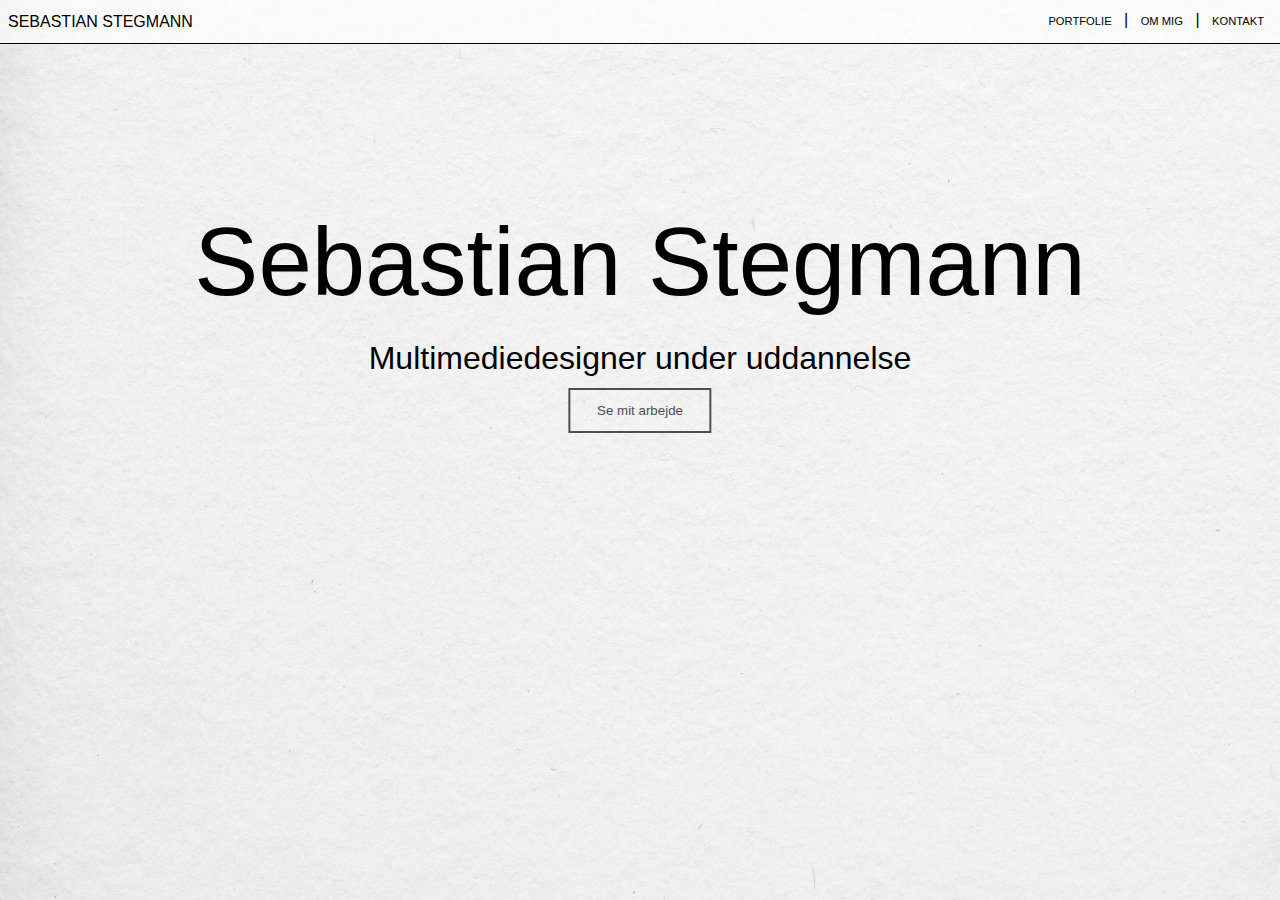
<file: index.html>
<!DOCTYPE html>
<html lang="en">

<head>
    <meta charset="UTF-8">
    <meta http-equiv="X-UA-Compatible" content="IE=edge">
    <meta name="viewport" content="width=device-width, initial-scale=1.0">
    <title>Forside | Sebastian Stegmann</title>
    <link rel="stylesheet" href="reset.css">
    <link rel="stylesheet" href="style.css">

</head>

<body>
    <!-- Nav bar -->
    <nav class="navbar">
        <ul id="logo">
            <li><a href="index.html">Sebastian Stegmann</a></li>
        </ul>
        <ul id="gemmobil" class="menuline">
            <!-- <li id="gemmobil" style="display: none;"></li> -->
            <li><a href="index.html" class="word">Forside</a></li>
            <li><span> |</span></li>
            <li><a href="portfolie.html" class="word">Portfolie</a></li>
            <li><span> |</span></li>
            <li><a href="about.html" class="word">Om mig</a></li>
            <li><span> |</span></li>
            <li><a href="contact.html" class="word">kontakt</a></li>

        </ul>
        <ul id="gemdesktop" class="menuline">
            <li><a href="portfolie.html" class="word">Portfolie</a></li>
            <li><span> |</span></li>
            <li><a href="about.html" class="word">Om mig</a></li>
            <li><span> |</span></li>
            <li><a href="contact.html" class="word">kontakt</a></li>
        </ul>
    </nav>


    <!-- Forside -->
    <div id="test">
        <section id="namesec">
            <div id="name">
                <h1>Sebastian Stegmann</h1>
                <div>
                    <h2>Multimediedesigner under uddannelse</h2>

                    <div id="buttonsec">
                        <!-- knap -->
                        <div id="buttondiv">
                            <form action="portfolie.html">
                                <button id="mainbutton">Se mit arbejde</button>
                            </form>
                        </div>
                    </div>

                </div>
            </div>
        </section>
    </div>





</body>

</html>
</file>
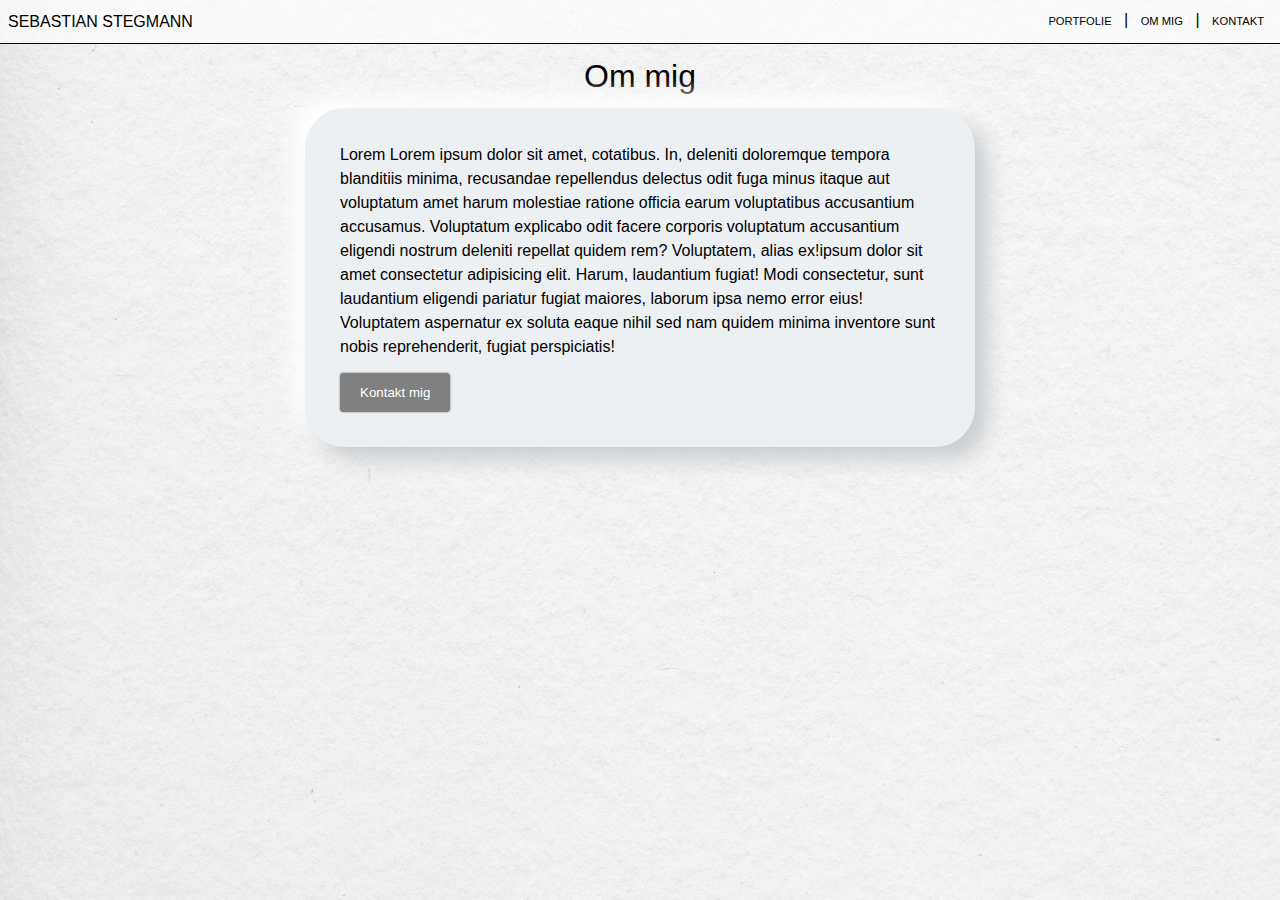
<file: about.html>
<!DOCTYPE html>
<html lang="en">

<head>
    <meta charset="UTF-8">
    <meta http-equiv="X-UA-Compatible" content="IE=edge">
    <meta name="viewport" content="width=device-width, initial-scale=1.0">
    <title>Om mig | Sebastian Stegmann</title>
    <link rel="stylesheet" href="reset.css">
    <link rel="stylesheet" href="style.css">

</head>

<body>
    <!-- Nav bar -->
    <nav class="navbar">
        <ul id="logo">
            <li><a href="index.html">Sebastian Stegmann</a></li>
        </ul>
        <ul id="gemmobil" class="menuline">
            <!-- <li id="gemmobil" style="display: none;"></li> -->
            <li><a href="index.html" class="word">Forside</a></li>
            <li><span> |</span></li>
            <li><a href="portfolie.html" class="word">Portfolie</a></li>
            <li><span> |</span></li>
            <li><a href="about.html" class="word">Om mig</a></li>
            <li><span> |</span></li>
            <li><a href="contact.html" class="word">kontakt</a></li>

        </ul>
        <ul id="gemdesktop" class="menuline">
            <li><a href="portfolie.html" class="word">Portfolie</a></li>
            <li><span> |</span></li>
            <li><a href="about.html" class="word">Om mig</a></li>
            <li><span> |</span></li>
            <li><a href="contact.html" class="word">kontakt</a></li>
        </ul>
    </nav>
    <h4 class="aboutme">Om mig</h4>
    <div id="about">

        <div class="content">

            <div>

                <div class="text">
                    <p>Lorem Lorem ipsum dolor sit amet, cotatibus. In, deleniti doloremque tempora blanditiis minima, recusandae repellendus delectus odit fuga minus itaque aut voluptatum amet harum molestiae ratione officia earum voluptatibus accusantium
                        accusamus. Voluptatum explicabo odit facere corporis voluptatum accusantium eligendi nostrum deleniti repellat quidem rem? Voluptatem, alias ex!ipsum dolor sit amet consectetur adipisicing elit. Harum, laudantium fugiat! Modi consectetur,
                        sunt laudantium eligendi pariatur fugiat maiores, laborum ipsa nemo error eius! Voluptatem aspernatur ex soluta eaque nihil sed nam quidem minima inventore sunt nobis reprehenderit, fugiat perspiciatis!
                    </p>
                    <form action="contact.html">
                        <button class="readmore">Kontakt mig</button>

                    </form>

                </div>
            </div>
        </div>
        <!-- <img src="texture-unsplash.jpeg" alt="Hey" class="myphoto"> -->
    </div>



</body>
</file>
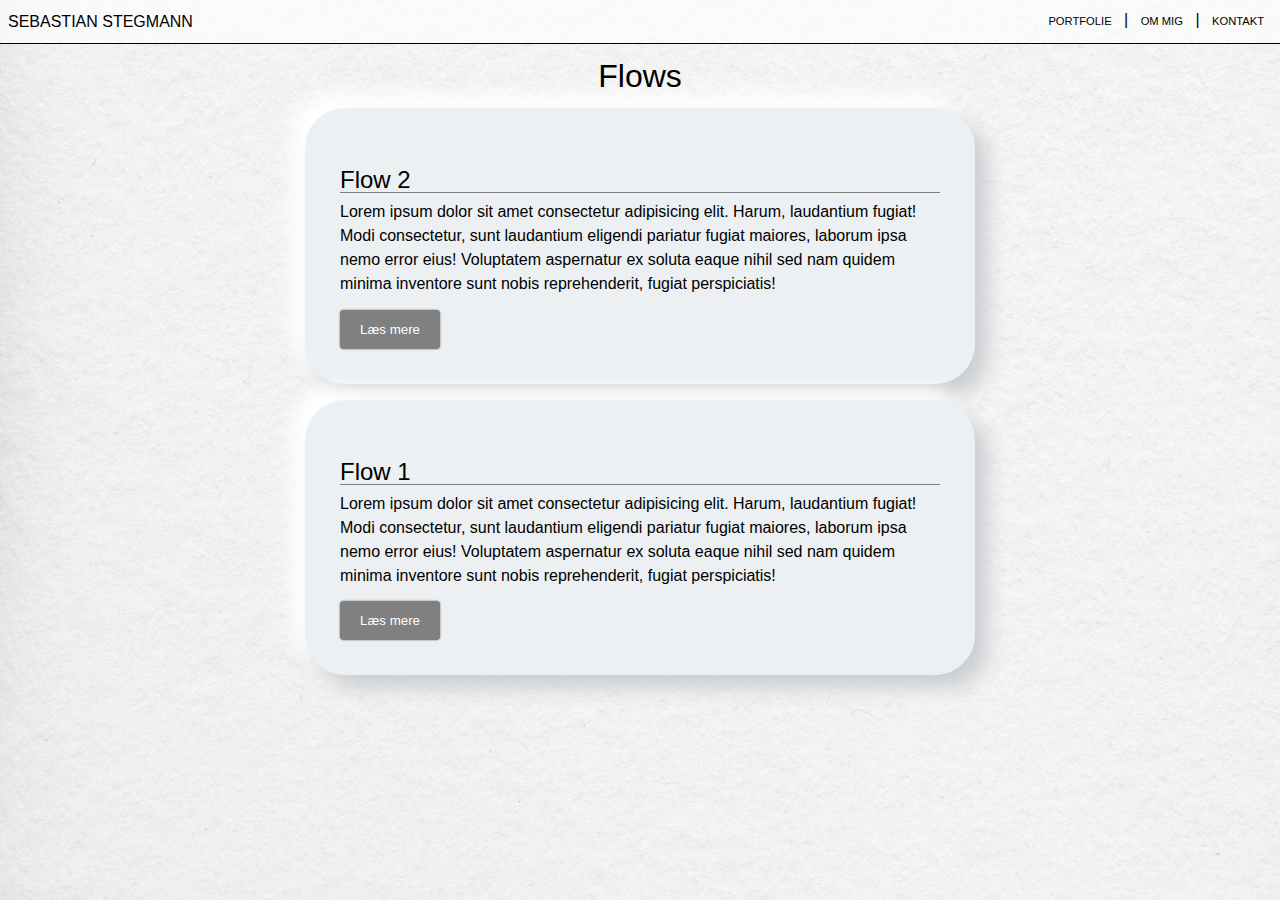
<file: portfolie.html>
<!DOCTYPE html>
<html lang="en">

<head>
    <meta charset="UTF-8">
    <meta http-equiv="X-UA-Compatible" content="IE=edge">
    <meta name="viewport" content="width=device-width, initial-scale=1.0">
    <title>Portfolie | Sebastian Stegmann</title>
    <link rel="stylesheet" href="reset.css">
    <link rel="stylesheet" href="style.css">
</head>

<body>
    <!-- Nav bar -->
    <nav class="navbar">
        <ul id="logo">
            <li><a href="index.html">Sebastian Stegmann</a></li>
        </ul>
        <ul id="gemmobil" class="menuline">
            <!-- <li id="gemmobil" style="display: none;"></li> -->
            <li><a href="index.html" class="word">Forside</a></li>
            <li><span> |</span></li>
            <li><a href="portfolie.html" class="word">Portfolie</a></li>
            <li><span> |</span></li>
            <li><a href="about.html" class="word">Om mig</a></li>
            <li><span> |</span></li>
            <li><a href="contact.html" class="word">kontakt</a></li>

        </ul>
        <ul id="gemdesktop" class="menuline">
            <li><a href="portfolie.html" class="word">Portfolie</a></li>
            <li><span> |</span></li>
            <li><a href="about.html" class="word">Om mig</a></li>
            <li><span> |</span></li>
            <li><a href="contact.html" class="word">kontakt</a></li>
        </ul>
    </nav>

    <!-- Oppe over er kun NAV -->

    <section id="blog">
        <!-- hvert div er et stykke er et projekt, billede og tekst -->
        <div class="blockblog">

            <h3 id="projekter">Flows</h3>
            <article>
                <h4 class="projektnavn">Flow 2</h4>

                <div class="flexblog">
                    <div class="text">
                        <p>Lorem ipsum dolor sit amet consectetur adipisicing elit. Harum, laudantium fugiat! Modi consectetur, sunt laudantium eligendi pariatur fugiat maiores, laborum ipsa nemo error eius! Voluptatem aspernatur ex soluta eaque nihil sed
                            nam quidem minima inventore sunt nobis reprehenderit, fugiat perspiciatis!
                        </p>
                        <form action="#">
                            <button class="readmore">Læs mere</button>

                        </form>
                    </div>
                    <div class="pics">
                        <!-- <img src="texture-unsplash.jpeg" alt="Hey"> -->
                        <!-- <img src="texture-unsplash.jpeg" alt="Hey">
                        <img src="texture-unsplash.jpeg" alt="Hey">
                        <img src="texture-unsplash.jpeg" alt="Hey"> -->
                    </div>
                </div>
            </article>
            <article>
                <h4 class="projektnavn">Flow 1</h4>

                <div class="flexblog">
                    <div class="text">
                        <p>Lorem ipsum dolor sit amet consectetur adipisicing elit. Harum, laudantium fugiat! Modi consectetur, sunt laudantium eligendi pariatur fugiat maiores, laborum ipsa nemo error eius! Voluptatem aspernatur ex soluta eaque nihil sed
                            nam quidem minima inventore sunt nobis reprehenderit, fugiat perspiciatis!
                        </p>
                        <form action="#">
                            <button class="readmore">Læs mere</button>

                        </form>
                    </div>
                    <!-- <img src="texture-unsplash.jpeg" alt="Hey"> -->
                    <!-- <img src="texture-unsplash.jpeg" alt="Hey">
                    <img src="texture-unsplash.jpeg" alt="Hey">
                    <img src="texture-unsplash.jpeg" alt="Hey"> -->
                </div>
            </article>

            <!-- <article>
                <h4 class="projektnavn">A</h4>
                <div class="flexblog">
                    <p>Lorem ipsum dolor sit amet consectetur adipisicing elit. Harum, laudantium fugiat! Modi consectetur, sunt laudantium eligendi pariatur fugiat maiores, laborum ipsa nemo error eius! Voluptatem aspernatur ex soluta eaque nihil sed nam
                        quidem minima inventore sunt nobis reprehenderit, fugiat perspiciatis!
                    </p>
                    <img src="texture-unsplash.jpeg" alt="Hey">
                    <img src="texture-unsplash.jpeg" alt="Hey">
                    <img src="texture-unsplash.jpeg" alt="Hey">
                    <img src="texture-unsplash.jpeg" alt="Hey">
                </div>
            </article>

            <article>
                <h4 class="projektnavn">A</h4>
                <div class="flexblog">
                    <p>Lorem ipsum dolor sit amet consectetur adipisicing elit. Harum, laudantium fugiat! Modi consectetur, sunt laudantium eligendi pariatur fugiat maiores, laborum ipsa nemo error eius! Voluptatem aspernatur ex soluta eaque nihil sed nam
                        quidem minima inventore sunt nobis reprehenderit, fugiat perspiciatis!
                    </p>
                    <img src="texture-unsplash.jpeg" alt="Hey">
                    <img src="texture-unsplash.jpeg" alt="Hey">
                    <img src="texture-unsplash.jpeg" alt="Hey">
                    <img src="texture-unsplash.jpeg" alt="Hey">
                </div>
            </article> -->

        </div>

    </section>



</body>

</html>
</file>
<file: style.css>
* {
        font-family: Arial, Helvetica, sans-serif;
        font-family: Arial, Helvetica, sans-serif;
    }
    
    body {
        /* height: 100vh; */
        background-image: url("white-unsplash.jpeg");
        background-attachment: scroll;
        background-position: center;
        background-size: 100%;
    }
    /* ----- nav menu og bar */
    
    #logo {
        font-size: 1.5em;
        list-style-type: none;
    }
    
    .navbar {
        font-family: 'roboto', sans-serif;
        text-transform: uppercase;
        display: flex;
        align-items: center;
        justify-content: space-between;
        background-color: #ffffff9d;
        border-bottom: 1px black solid;
        padding: 0.5em;
        position: sticky;
        top: 0%;
    }
    
    a {
        color: black;
    }
    
    a.word {
        position: relative;
        font-size: 1em;
        color: black;
    }
    
    .menuline li {
        display: inline;
        color: black;
    }
    
    .menuline a {
        display: inline-block;
        padding: 8px;
    }
    
    a.word:before {
        content: "";
        position: absolute;
        width: 100%;
        height: 2px;
        bottom: 0;
        left: 0;
        background-color: rgb(0, 0, 0);
        visibility: hidden;
        transform: scaleX(0);
        transition: all 0.3s ease-in-out;
    }
    
    a.word:hover:before {
        visibility: visible;
        transform: scaleX(1);
    }
    /* knap */
    
    #buttonsec {
        display: flex;
        align-items: center;
        height: 14%;
        margin: auto;
        position: relative;
        left: auto;
        right: auto
    }
    
    #buttondiv {
        height: 10%;
        margin: auto;
        display: flex;
        justify-content: center;
        align-items: center;
        width: auto;
        height: auto;
    }
    
    #mainbutton {
        background: none;
        color: rgb(78, 78, 78);
        border: 2px solid rgb(78, 78, 78);
        padding: 1em 2em;
        transition: all 0.15s;
        display: block;
        margin-top: 1em;
    }
    
    #mainbutton:hover {
        border-color: #000000;
        color: rgb(0, 0, 0);
        box-shadow: 0 0.5em 0.5em -0.4em #292929;
        transform: translateY(-0.25em);
        cursor: pointer;
    }
    /* navn */
    
    #gemmobil {
        visibility: hidden;
        display: none;
    }
    
    #namesec {
        position: relative;
        justify-content: center;
        align-items: center;
        margin: auto;
        /* border: 1px solid black; */
        top: 10em;
    }
    
    #test {
        display: flex;
        position: absolute;
        margin: auto;
        /* de næste to centerer noget der er positioneret absolut */
        left: 50%;
        transform: translateX(-50%)
    }
    
    #name {
        display: block;
        margin: auto;
        text-align: center;
        align-items: center;
        justify-content: center;
        padding: 10px;
        /* den næste er til for at få ordet ned på en linje */
        white-space: nowrap;
    }
    
    #name h1 {
        font-size: 5em;
    }
    
    #name h2 {
        font-size: 2em;
        margin-top: 1em;
    }
    
    @media all and (min-width: 1280px) and (max-width: 1920px) {
        #name h1 {
            font-size: 6em;
        }
        #name h2 {
            font-size: 2em;
        }
        #logo {
            font-size: 1em;
        }
        a.word {
            font-size: 0.7em;
        }
        #gemdesktop {
            display: inline-block;
        }
    }
    
    @media all and (min-width: 768px) and (max-width: 1024px) {
        #name h1 {
            font-size: 3em;
        }
        #name h2 {
            font-size: 1.5em;
        }
        #logo {
            font-size: 1.2em;
        }
        a.word {
            font-size: 0.9em;
        }
        #gemdesktop {
            display: inline-block;
        }
    }
    
    @media all and (min-width: 480px) and (max-width: 768px) {
        #name h1 {
            font-size: 2.5em;
        }
        #name h2 {
            font-size: 1.3em;
        }
        #logo {
            font-size: 1em;
        }
        a.word {
            font-size: 0.5999em;
        }
    }
    
    @media all and (max-width: 480px) {
        #logo {
            display: none;
        }
        #name {
            white-space: normal;
        }
        .menuline {
            margin: auto;
            text-align: center;
            padding-left: 0;
        }
        #gemmobil {
            visibility: visible;
            display: inline-block;
        }
        #name h2 {
            font-size: 1.3em;
        }
        a.word {
            font-size: 0.8em;
        }
        #about {
            flex-direction: column;
            /* flex-wrap: wrap; */
            flex-wrap: wrap-reverse;
            /* flex-basis: 50%;
                flex-grow: 2; */
            /* margin: 1em 0 0 0; */
        }
        .myphoto {
            /* max-height: auto; */
            width: 100%;
            aspect-ratio: 1/1;
        }
        #gemdesktop {
            visibility: hidden;
            display: none;
        }
    }
    
    @media all and (max-width: 380px) {
        #name h1 {
            font-size: 4em;
        }
        #logo {
            display: none;
        }
        #name {
            white-space: normal;
        }
        .menuline {
            margin: auto;
            text-align: center;
            padding-left: 0;
        }
        #gemmobil {
            visibility: visible;
            display: inline-block;
        }
        #name h2 {
            font-size: 1em;
        }
        a.word {
            font-size: 0.678em;
        }
        #about {
            flex-direction: column;
            flex-wrap: wrap-reverse;
            /* margin: 1em 0 0 0; */
        }
        .myphoto {
            /* max-height: auto; */
            width: 100%;
            aspect-ratio: 1/1;
        }
        #gemdesktop {
            visibility: hidden;
            display: none;
        }
    }
    /* portfolio herfra ned */
    
    #projekter {
        font-size: 2em;
        /* padding-left: 1em; */
        padding-top: 0.5em;
        text-align: center;
    }
    
    .projektnavn {
        font-size: 1.5em;
        border-bottom: 1px solid grey;
        margin-bottom: 0.3em;
    }
    
    .blockblog {
        display: block;
    }
    
    .flexblog {
        display: flex;
        justify-content: space-evenly;
        /* align-items: center; */
        /* flex-wrap: wrap; */
        /* width: 200px;
        height: 200px; */
        /* width: 20em; */
        /* height: 20em; */
    }
    /* .flexblog:nth-of-type(2n),
    .projektnavn:nth-of-type(2n) {
        flex-direction: row-reverse;
    } */
    
    #blog {
        display: flex;
        justify-content: center;
        /* flex-direction: column;
        flex-wrap: wrap; */
    }
    
    #blog img {
        display: inline-block;
        max-width: 400px;
        max-height: 400px;
        /* max-width: 100%;
    flex-basis: auto; */
        padding: 0.5em;
        /* max-height: 100%; */
        display: block;
        /* remove extra space below image */
    }
    
    #blog p {
        display: inline-block;
    }
    
    .readmore {
        position: relative;
        /* width: 100%; */
        margin: 1em 0 0 0;
        background-color: grey;
        color: white;
        padding: 12px 20px;
        border: none;
        border-radius: 4px;
        cursor: pointer;
        box-shadow: /* input skygge*/
        0px 0px 2px #5f5f5f;
    }
    
    .readmore:before {
        content: "";
        position: absolute;
        width: 100%;
        height: 2px;
        bottom: 10px;
        left: 0;
        background-color: rgb(255, 255, 255);
        visibility: hidden;
        transform: scaleX(0);
        transition: all 0.3s ease-in-out;
    }
    
    .readmore:hover:before {
        visibility: visible;
        transform: scaleX(0.6);
    }
    
    article {
        /* border: 2px solid rgba(0, 0, 0, 0.459);
        padding: 1em;
        width: 100%;
        margin: 1em;
        background-color: #ffffffcb; */
        padding: 60px 35px 35px 35px;
        /* margin: 10px 0; */
        border-radius: 40px;
        /* background-color: #f2f2f2; */
        background: #ecf0f3;
        box-shadow: 13px 13px 20px #cbced1, -13px -13px 20px #ffffff;
        max-width: 600px;
        margin: 1em auto;
    }
    /* contact */
    
    textarea {
        resize: none;
    }
    
    input[type=text],
    select,
    textarea,
    input[type=email] {
        width: 100%;
        padding: 12px;
        border: 1px solid #ccc;
        border-radius: 0px;
        box-sizing: border-box;
        margin-top: 6px;
        margin-bottom: 16px;
        resize: vertical;
        box-shadow: /* input skygge*/
        0px 0px 2px #5f5f5f;
        /*kant skygge*/
    }
    
    input[type=submit] {
        background-color: #04AA6D;
        color: white;
        padding: 12px 20px;
        border: none;
        border-radius: 4px;
        cursor: pointer;
        box-shadow: /* input skygge*/
        0px 0px 2px #5f5f5f;
    }
    
    input[type=submit]:hover {
        background-color: #45a049;
    }
    
    .contact {
        max-width: 600px;
        margin: 1em auto;
        /* border: 1px solid black; */
        /* padding: 12px 20px; */
        padding: 60px 35px 35px 35px;
        border-radius: 40px;
        /* background-color: #f2f2f2; */
        background: #ecf0f3;
        box-shadow: 13px 13px 20px #cbced1, -13px -13px 20px #ffffff;
    }
    /* about ned herfra */
    
    .content {
        margin: auto;
        display: flex;
        /* flex-wrap: wrap-reverse; */
        justify-content: center;
        /* border: 2px solid rgba(0, 0, 0, 0.459);
        padding: 1em;
        width: 100%;
        margin: 1em;
        background-color: #ffffffcb; */
        padding: 35px 35px 35px 35px;
        /* margin: 10px 0; */
        border-radius: 40px;
        background: #ecf0f3;
        box-shadow: 13px 13px 20px #cbced1, -13px -13px 20px #ffffff;
        max-width: 600px;
        margin: 1em auto;
    }
    
    .myphoto {
        max-width: 25em;
        object-fit: fill;
        width: auto;
        height: auto;
        display: inline-block;
        margin: 0.75em;
        box-shadow: /* logo shadow */
        0px 0px 2px #5f5f5f, /* offset */
        0px 0px 0px 5px #ecf0f3, /*bottom right */
        8px 8px 15px #a7aaaf, /* top left */
        -8px -8px 15px #ffffff;
        aspect-ratio: 1/1;
    }
    /* #about .text {
            max-width: 50%;
            width: auto;
            height: auto;
        } */
    
    #about {
        display: flex;
        justify-content: center;
        width: 100%;
        flex-direction: row;
    }
    
    .aboutme {
        font-size: 2em;
        /* padding-left: 1em; */
        padding-top: 0.5em;
        text-align: center;
    }
    
    .text {
        line-height: 1.5em;
    }
</file>
